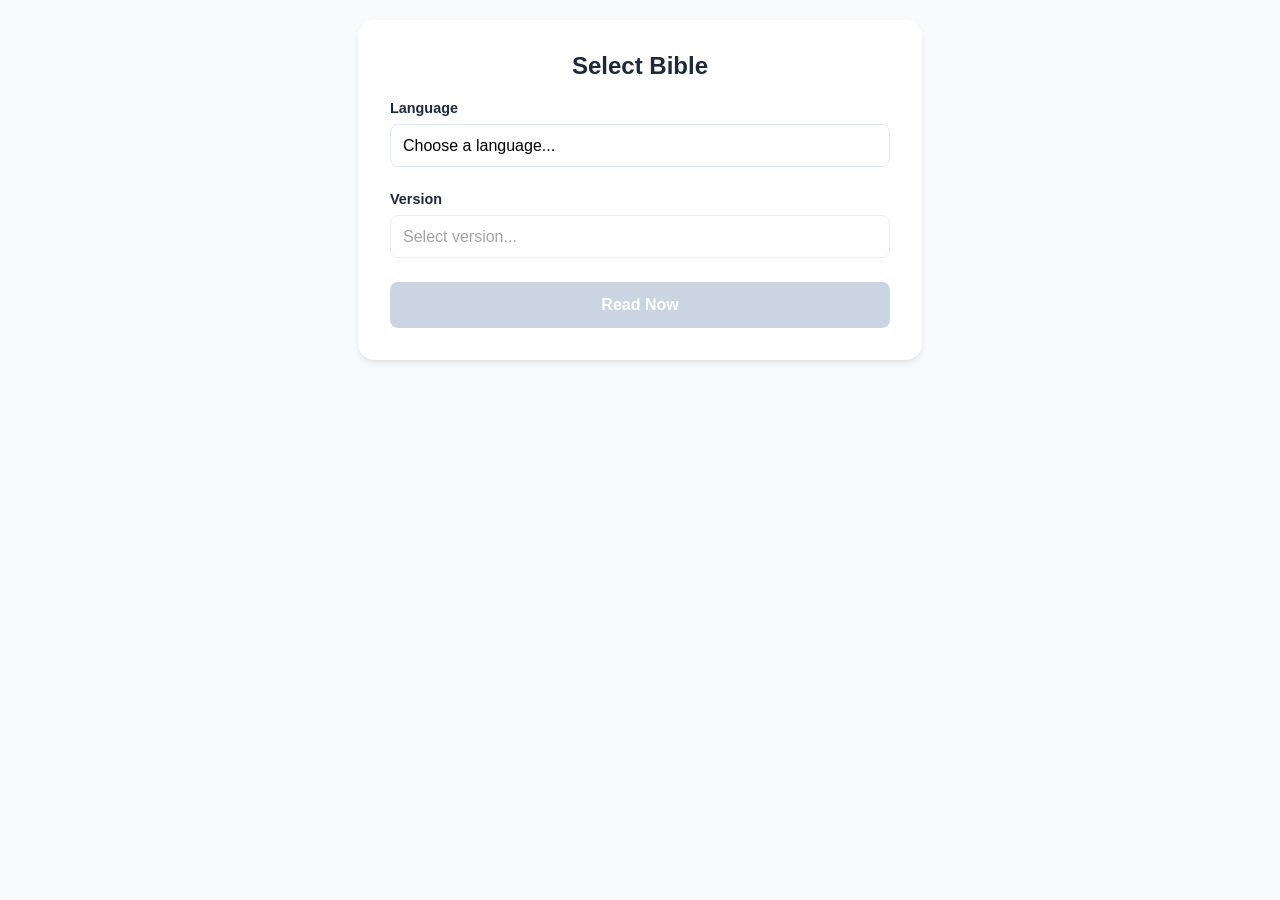
<file: index.html>
<!DOCTYPE html>
<html lang="en">
<head>
    <meta charset="UTF-8">
    <meta name="viewport" content="width=device-width, initial-scale=1.0">
    <title>Bible Selector</title>
    <style>
        :root {
            --primary: #2563eb;
            --bg: #f8fafc;
            --text: #1e293b;
        }

        body {
            font-family: -apple-system, BlinkMacSystemFont, "Segoe UI", Roboto, sans-serif;
            background-color: var(--bg);
            color: var(--text);
            margin: 0;
            padding: 20px;
            display: flex;
            justify-content: center;
        }

        .container {
            width: 100%;
            max-width: 500px;
            background: white;
            padding: 2rem;
            border-radius: 16px;
            box-shadow: 0 4px 6px -1px rgb(0 0 0 / 0.1);
        }

        h2 { margin-top: 0; font-size: 1.5rem; text-align: center; }

        .form-group { margin-bottom: 1.5rem; }

        label {
            display: block;
            margin-bottom: 0.5rem;
            font-weight: 600;
            font-size: 0.9rem;
        }

        select {
            width: 100%;
            padding: 12px;
            border: 1px solid #e2e8f0;
            border-radius: 8px;
            background-color: white;
            font-size: 1rem;
            appearance: none;
        }

        button {
            width: 100%;
            padding: 14px;
            background-color: var(--primary);
            color: white;
            border: none;
            border-radius: 8px;
            font-size: 1rem;
            font-weight: 600;
            cursor: pointer;
            transition: opacity 0.2s;
        }

        button:disabled { background-color: #cbd5e1; cursor: not-allowed; }
        button:active { opacity: 0.8; }
    </style>
</head>
<body>

<div class="container">
    <h2>Select Bible</h2>
    <form action="/bible.html" method="get" id="bibleForm">
        <div class="form-group">
            <label for="languageSelect">Language</label>
            <select id="languageSelect" name="lang" required>
                <option value="" disabled selected>Choose a language...</option>
            </select>
        </div>

        <div class="form-group">
            <label for="versionSelect">Version</label>
            <select id="versionSelect" name="directory" required disabled>
                <option value="" disabled selected>Select version...</option>
            </select>
        </div>

        <button type="submit" id="submitBtn" disabled>Read Now</button>
    </form>
</div>

<script>
    const bibleChoices = [
    {
        "language": "Arabic",
        "versions": [
            {
                "name": "The Arabic Bible",
                "directory": "/bibles/ar_svd"
            }
        ]
    },
    {
        "language": "Chinese",
        "versions": [
            {
                "name": "Chinese Union Version",
                "directory": "/bibles/zh_cuv"
            },
            {
                "name": "New Chinese Version",
                "directory": "/bibles/zh_ncv"
            }
        ]
    },
    {
        "language": "German",
        "versions": [
            {
                "name": "Schlachter",
                "directory": "/bibles/de_schlachter"
            }
        ]
    },
    {
        "language": "Greek",
        "versions": [
            {
                "name": "Modern Greek",
                "directory": "/bibles/el_greek"
            }
        ]
    },
    {
        "language": "English",
        "versions": [
            {
                "name": "Basic English",
                "directory": "/bibles/en_bbe"
            },
            {
                "name": "King James Version",
                "directory": "/bibles/en_kjv"
            }
        ]
    },
    {
        "language": "Esperanto",
        "versions": [
            {
                "name": "Esperanto",
                "directory": "/bibles/eo_esperanto"
            }
        ]
    },
    {
        "language": "Spanish",
        "versions": [
            {
                "name": "Reina Valera",
                "directory": "/bibles/es_rvr"
            }
        ]
    },
    {
        "language": "Finnish",
        "versions": [
            {
                "name": "Finnish Bible",
                "directory": "/bibles/fi_finnish"
            },
            {
                "name": "Pyhä Raamattu",
                "directory": "/bibles/fi_pr"
            }
        ]
    },
    {
        "language": "French",
        "versions": [
            {
                "name": "Le Bible de I'Épée",
                "directory": "/bibles/fr_apee"
            }
        ]
    },
    {
        "language": "Korean",
        "versions": [
            {
                "name": "Korean Version",
                "directory": "/bibles/ko_ko"
            }
        ]
    },
    {
        "language": "Portuguese",
        "versions": [
            {
                "name": "Almeida Revisada Imprensa Bíblica",
                "directory": "/bibles/pt_aa"
            },
            {
                "name": "Almeida Corrigida e Revisada Fiel",
                "directory": "/bibles/pt_acf"
            },
            {
                "name": "Nova Versão Internacional",
                "directory": "/bibles/pt_nvi"
            }
        ]
    },
    {
        "language": "Romanian",
        "versions": [
            {
                "name": "Versiunea Dumitru Cornilescu",
                "directory": "/bibles/ro_cornilescu"
            }
        ]
    },
    {
        "language": "Russian",
        "versions": [
            {
                "name": "Синодальный перевод",
                "directory": "/bibles/ru_synodal"
            }
        ]
    },
    {
        "language": "Vietnamese",
        "versions": [
            {
                "name": "Tiếng Việt",
                "directory": "/bibles/vi_vietnamese"
            }
        ]
    }
];


    const langSelect = document.getElementById('languageSelect');
    const verSelect = document.getElementById('versionSelect');
    const bibleForm = document.getElementById('bibleForm');
    const submitBtn = document.getElementById('submitBtn');

    // 1. Populate Languages
    bibleChoices.forEach((item, index) => {
        let opt = document.createElement('option');
        opt.value = index; 
        opt.textContent = item.language;
        langSelect.appendChild(opt);
    });

    // 2. Handle Language Change
    langSelect.addEventListener('change', (e) => {
        const selectedLang = bibleChoices[e.target.value];
        
        verSelect.innerHTML = '<option value="" disabled selected>Select version...</option>';
        verSelect.disabled = false;
        submitBtn.disabled = true;

        selectedLang.versions.forEach(v => {
            let opt = document.createElement('option');
            // Store the directory path
            opt.value = v.directory;
            opt.textContent = v.name;
            verSelect.appendChild(opt);
        });
    });

    // 3. Enable Submit
    verSelect.addEventListener('change', () => {
        submitBtn.disabled = false;
    });

    // 4. Handle Redirection with .json extension
    bibleForm.addEventListener('submit', (e) => {
        e.preventDefault(); // Stop standard form submission

        const selectedIndex = langSelect.value;
        const languageName = bibleChoices[selectedIndex].language;
        const directoryPath = verSelect.value;

        // Construct the URL: bible.html?lang=English&directory=/bibles/en_kjv.json
        const finalUrl = `bible.html?lang=${encodeURIComponent(languageName)}&directory=${encodeURIComponent(directoryPath)}.json`;

        // Redirect the user
        window.location.href = finalUrl;
    });
</script>
</body>
</html>
</file>
